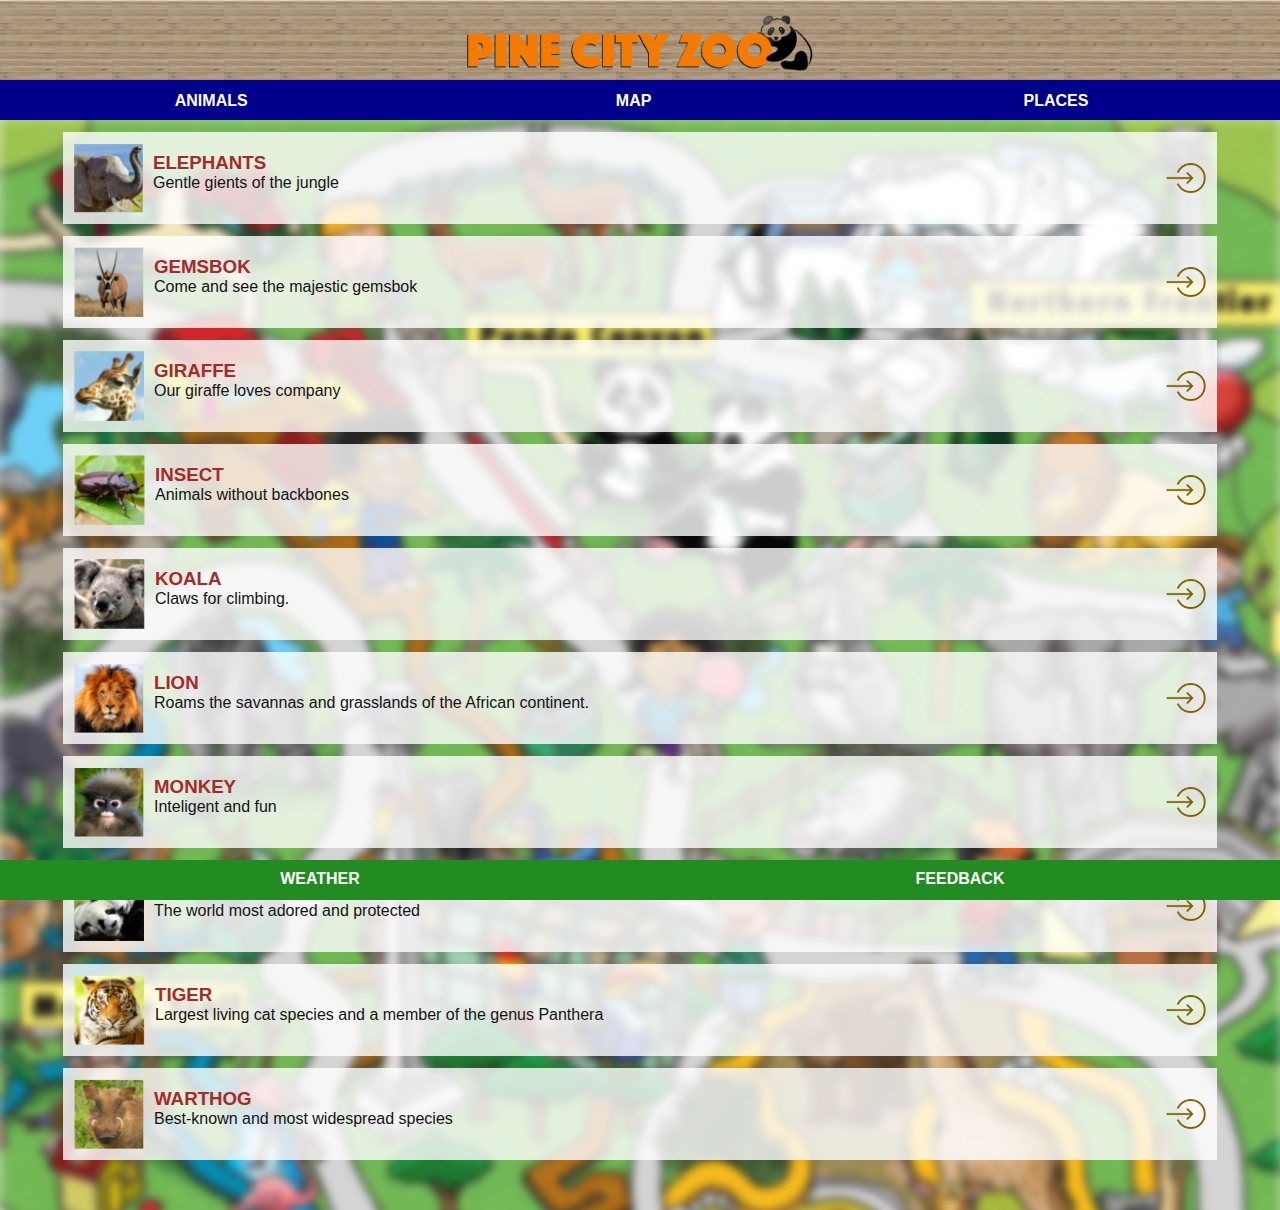
<file: animals.html>
<!DOCTYPE html>

<html>

<head>
    
    <title> ANIMALS</title>
    <link rel="stylesheet" href="styles.css"> 
    <link rel="icon" type="image/png" sizes="32x32" href="images/favicon.png">
    
</head>

<body>
    
    <div id="header"> 
     
        <img src="images/logo.png">
      
    </div> 
    
    <div id="tabs-top">
    
        <a href="#"> ANIMALS</a>
        <a href="index.html"> MAP</a>
        <a href="places.html"> PLACES</a>
    
    </div>
    
    <div  id="main">
    
        <div id="content">
            
            <a class="info-box" href="elephants.html">
                <img class="right" src="images/next-arrow.png">
                
                <img src="images/elephant-tn.png">
                <h3> ELEPHANTS</h3>
                <p>Gentle gients of the jungle</p>
            </a>
            
            <a class="info-box" href="gemsbok.html">
                <img class="right" src="images/next-arrow.png">
                
                <img src="images/gemsbok-tn.png">
                <h3> GEMSBOK</h3>
                <p>Come and see the majestic gemsbok</p>
            </a>
            
             <a class="info-box" href="giraffe.html">
                <img class="right" src="images/next-arrow.png">
                
                <img src="images/giraffe-tn.png">
                <h3> GIRAFFE</h3>
                <p>Our giraffe loves company</p>
            </a>
            
             <a class="info-box" href="insect.html">
                <img class="right" src="images/next-arrow.png">
                
                <img src="images/insect-house-tn.png">
                <h3> INSECT</h3>
                <p>Animals without backbones</p>
            </a>
            
             <a class="info-box" href="koala.html">
                <img class="right" src="images/next-arrow.png">
                
                <img src="images/koala-tn.png">
                <h3> KOALA</h3>
                <p>Claws for climbing.</p>
            </a>
            
             <a class="info-box" href="lion.html">
                <img class="right" src="images/next-arrow.png">
                
                <img src="images/lion-tn.png">
                <h3> LION</h3>
                <p>Roams the savannas and grasslands of the African continent.</p>
            </a>
            
             <a class="info-box" href="monkey.html">
                <img class="right" src="images/next-arrow.png">
                
                <img src="images/monkey-tn.png">
                <h3> MONKEY</h3>
                <p>Inteligent and fun</p>
            </a>
            
             <a class="info-box" href="panda.html">
                <img class="right" src="images/next-arrow.png">
                
                <img src="images/panda-tn.png">
                <h3> PANDA</h3>
                <p>The world most adored and protected</p>
            </a>
            
            
             <a class="info-box" href="tiger.html">
                <img class="right" src="images/next-arrow.png">
                
                <img src="images/tiger-tn.png">
                <h3> TIGER</h3>
                 <p>Largest living cat species and a member of the genus Panthera</p>
                 
            </a>
            
             <a class="info-box" href="warthog.html">
                <img class="right" src="images/next-arrow.png">
                
                <img src="images/warthog-tn.png">
                <h3> WARTHOG</h3>
                <p>Best-known and most widespread species</p>
            </a>
            
        </div>
    
    </div>
    
    <div id="tabs-bottom">
        
        <a href="weather.html"> WEATHER</a>
        <a href="feedback.html"> FEEDBACK</a>
        
    </div>
    
</body>

</html>
</file>
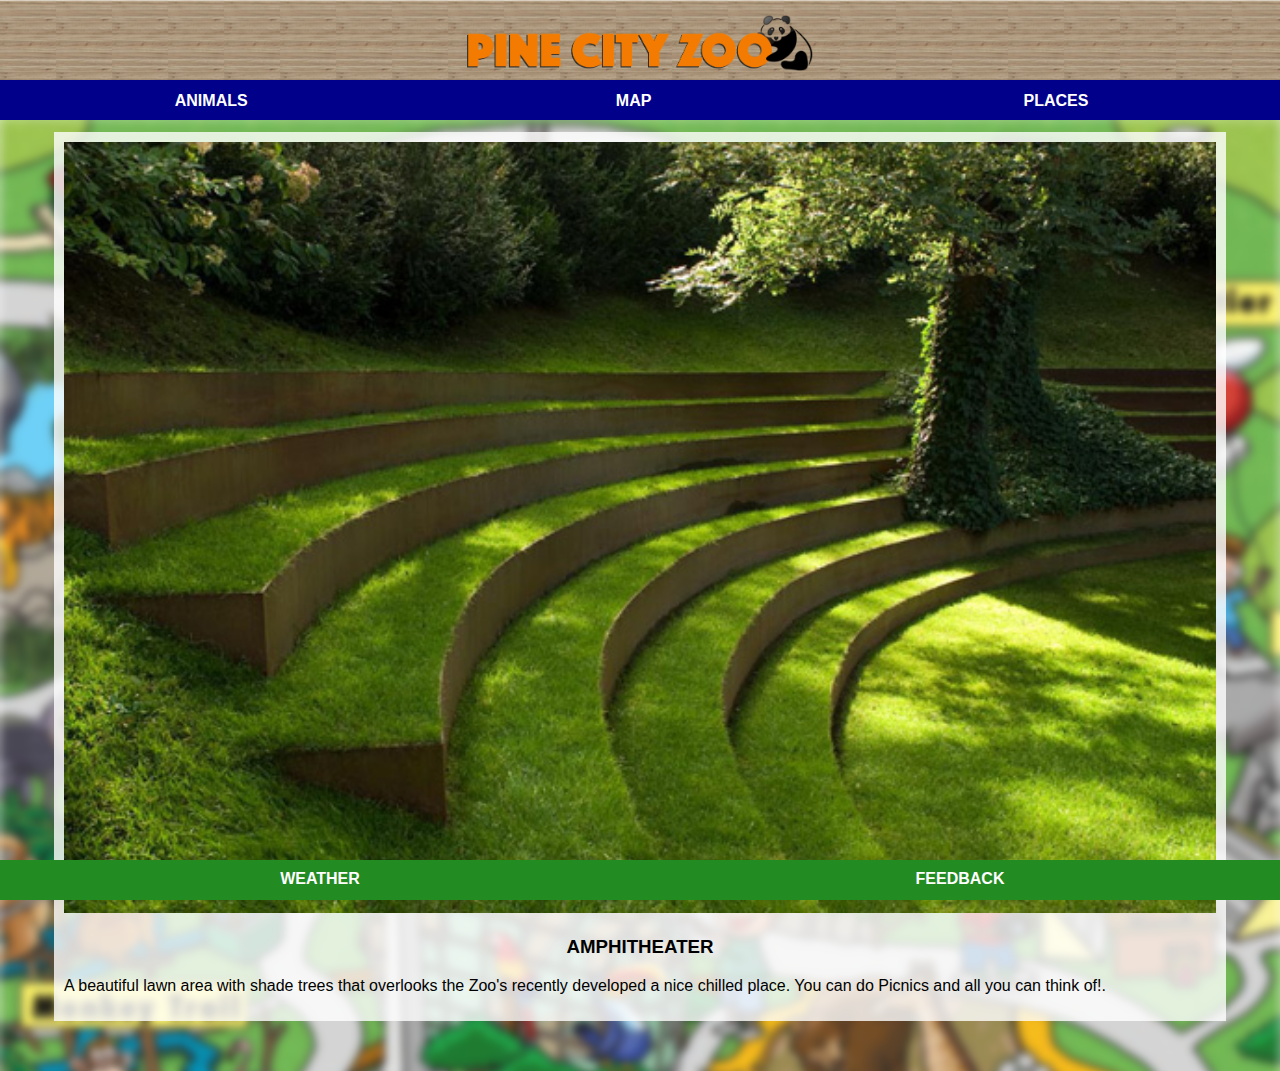
<file: aphitheater.html>
<!DOCTYPE html>

<html>

<head>
    
    <title> AMPHITHEATER</title>
    <link rel="stylesheet" href="styles.css"> 
    
</head>

<body>
    
    <div id="header"> 
     
        <img src="images/logo.png">
      
    </div> 
    
    <div id="tabs-top">
    
        <a href="animals.html"> ANIMALS</a>
        <a href="index.html"> MAP</a>
        <a href="places.html"> PLACES</a>
    
    </div>
    
         
    <div id="main">
        
        <div id="content">   
        
         <div id="info-box-full">
        
        <img src="images/garden-amphitheater.jpg" />
        
           <h3> AMPHITHEATER</h3>
           
           <p>
           
              A beautiful lawn area with shade trees that overlooks the Zoo's recently developed a nice chilled place. You can do Picnics and all you can think of!.
              
           </p>
        
            </div>   
        
        </div>
       
    </div>


    
    <div id="tabs-bottom">
    
        <a href="weather.html"> WEATHER</a>
        <a href="feedback.html"> FEEDBACK</a>
    
    </div>
    
</body>

</html>
</file>
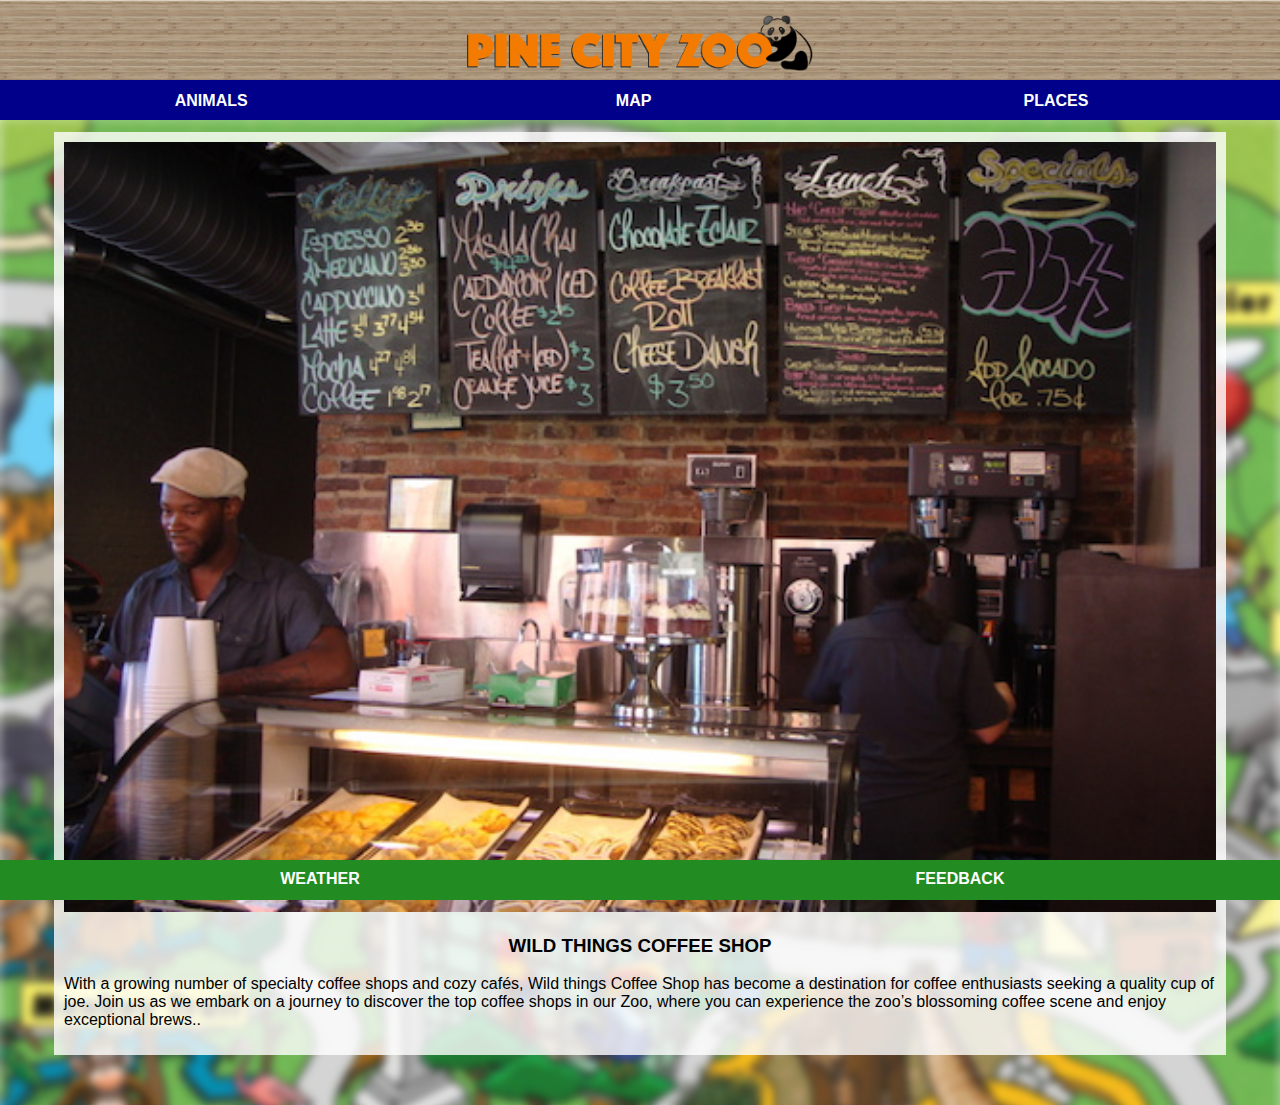
<file: coffeshop.html>
<!DOCTYPE html>

<html>

<head>
    
    <title> Wild things Coffee Shop</title>
    <link rel="stylesheet" href="styles.css"> 
    
</head>

<body>
    
    <div id="header"> 
     
        <img src="images/logo.png">
      
    </div> 
    
    <div id="tabs-top">
    
        <a href="animals.html"> ANIMALS</a>
        <a href="index.html"> MAP</a>
        <a href="places.html"> PLACES</a>
    
    </div>
    
         
    <div id="main">
        
        <div id="content">   
        
         <div id="info-box-full">
        
        <img src="images/coffee-shop.jpg" />
        
           <h3> WILD THINGS COFFEE SHOP</h3>
           
           <p>
           
              With a growing number of specialty coffee shops and cozy cafés, Wild things Coffee Shop has become a destination for coffee enthusiasts seeking a quality cup of joe. Join us as we embark on a journey to discover the top coffee shops in our Zoo, where you can experience the zoo’s blossoming coffee scene and enjoy exceptional brews..
              
           </p>
        
            </div>   
        
        </div>
       
    </div>


    
    <div id="tabs-bottom">
    
        <a href="weather.html"> WEATHER</a>
        <a href="feedback.html"> FEEDBACK</a>
    
    </div>
    
</body>

</html>
</file>
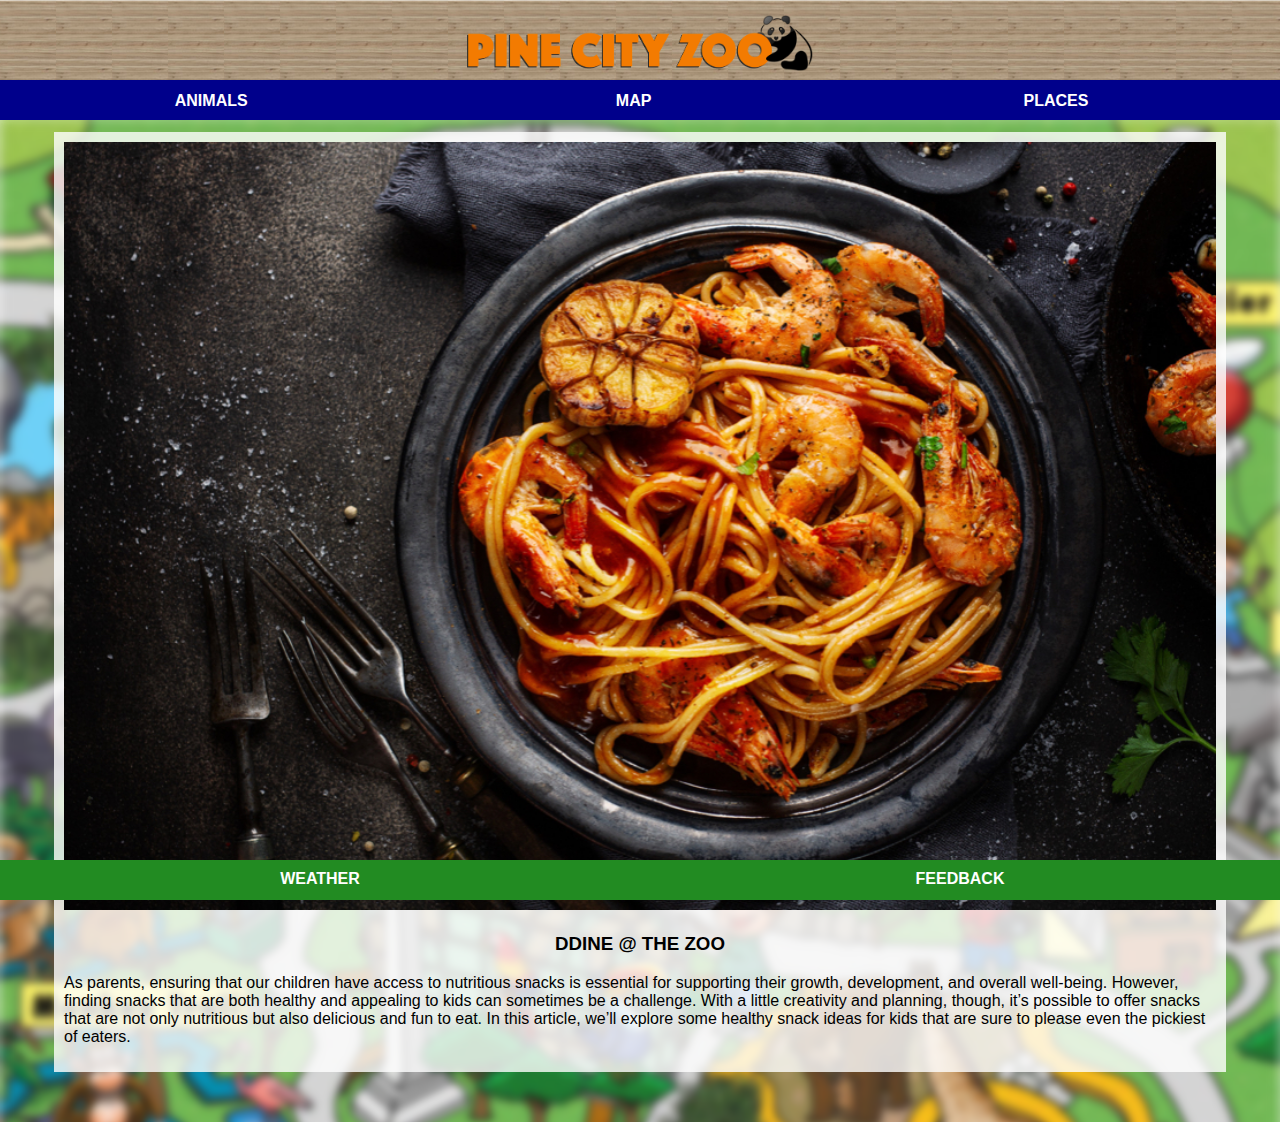
<file: dine.html>
<!DOCTYPE html>

<html>

<head>
    
    <title> Dine @ The Zoo</title>
    <link rel="stylesheet" href="styles.css"> 
    
</head>

<body>
    
    <div id="header"> 
     
        <img src="images/logo.png">
      
    </div> 
    
    <div id="tabs-top">
    
        <a href="animals.html"> ANIMALS</a>
        <a href="index.html"> MAP</a>
        <a href="places.html"> PLACES</a>
    
    </div>
    
         
    <div id="main">
        
        <div id="content">   
        
         <div id="info-box-full">
        
        <img src="images/dine.jpg" />
        
           <h3> DDINE @ THE ZOO</h3>
           
           <p>
           
             
               As parents, ensuring that our children have access to nutritious snacks is essential for supporting their growth, development, and overall well-being. However, finding snacks that are both healthy and appealing to kids can sometimes be a challenge. With a little creativity and planning, though, it’s possible to offer snacks that are not only nutritious but also delicious and fun to eat. In this article, we’ll explore some healthy snack ideas for kids that are sure to please even the pickiest of eaters.
              
           </p>
        
            </div>   
        
        </div>
       
    </div>


    
    <div id="tabs-bottom">
    
        <a href="weather.html"> WEATHER</a>
        <a href="feedback.html"> FEEDBACK</a>
    
    </div>
    
</body>

</html>
</file>
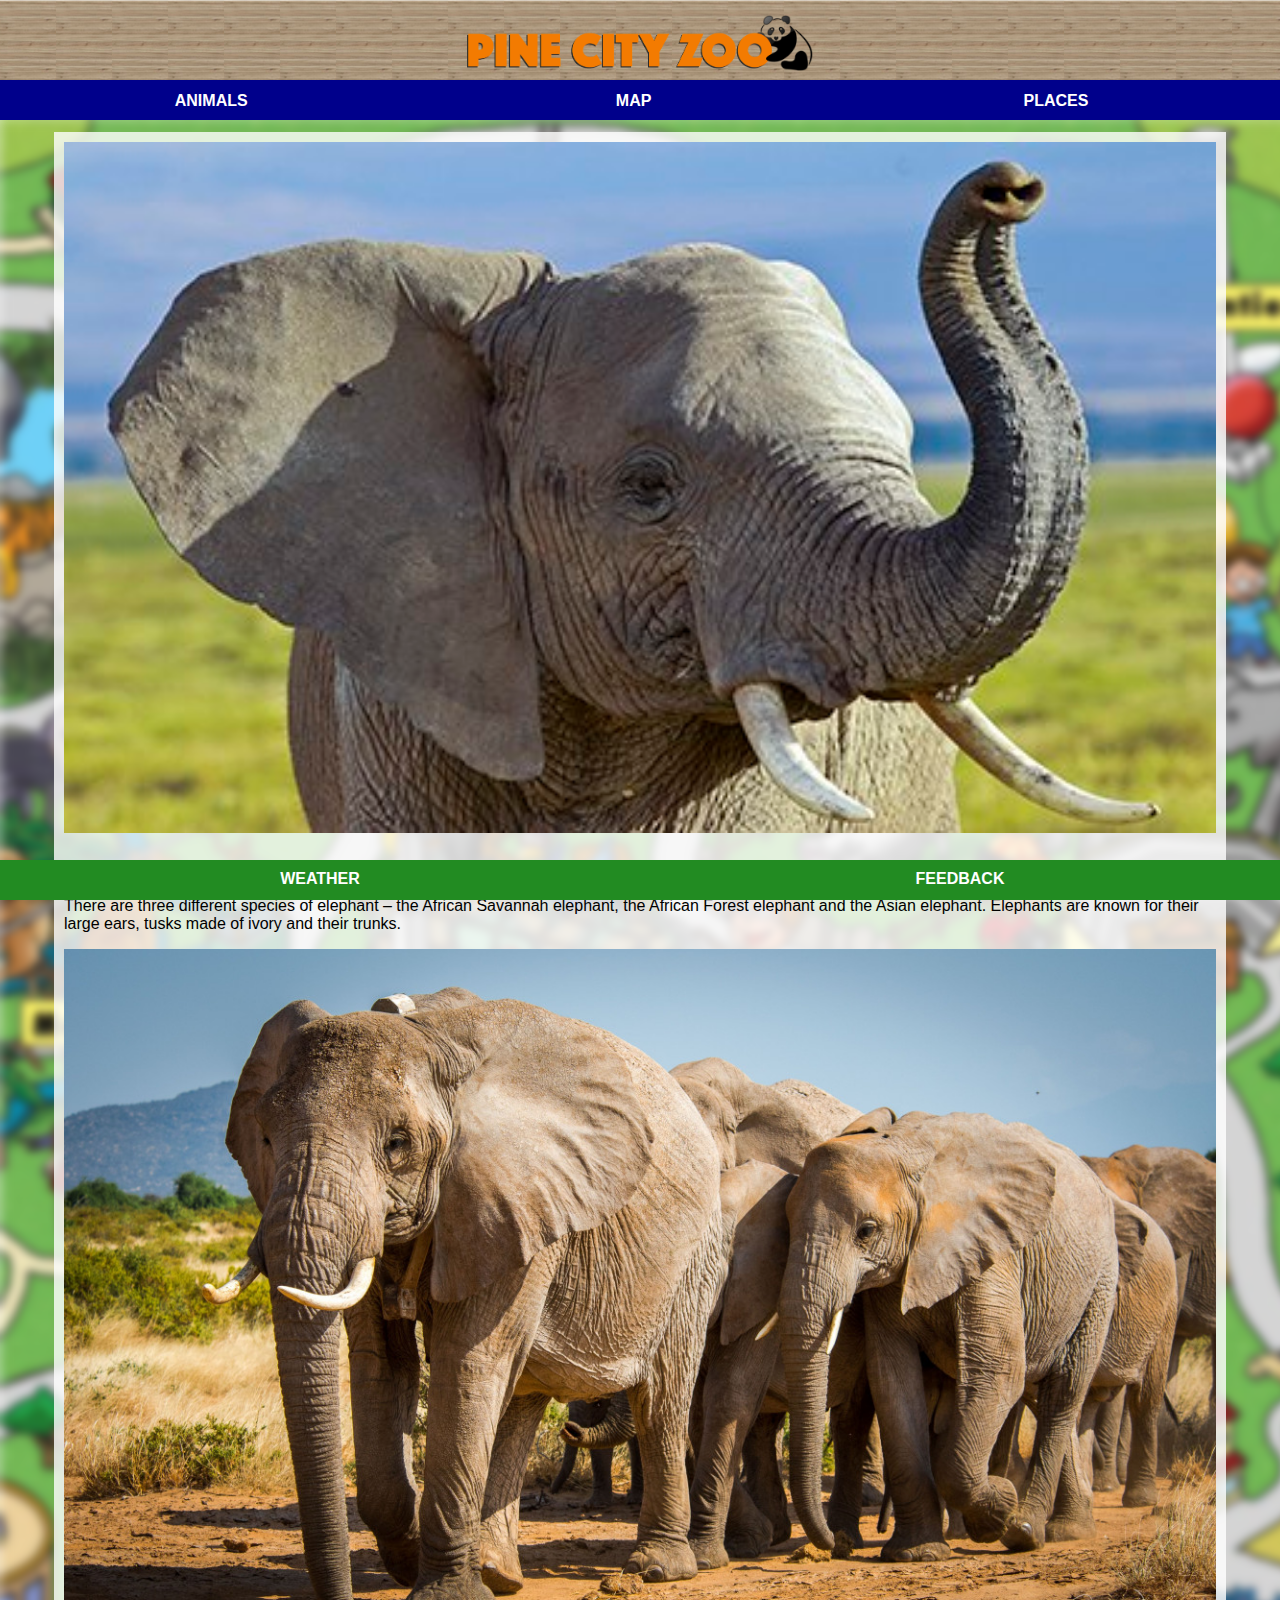
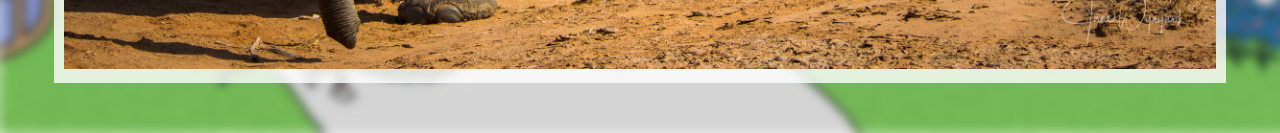
<file: elephants.html>
<!DOCTYPE html>

<html>

<head>
    
    <title> ELEPHANTS</title>
    <link rel="stylesheet" href="styles.css"> 
    
</head>

<body>
    
    <div id="header"> 
     
        <img src="images/logo.png">
      
    </div> 
    
    <div id="tabs-top">
    
        <a href="animals.html"> ANIMALS</a>
        <a href="index.html"> MAP</a>
        <a href="places.html"> PLACES</a>
    
    </div>
    
    <div id="main">
        
        <div id="content">   
        
         <div id="info-box-full">
        
        <img src="images/elephant.jpg" />
        
           <h3> ELEPHANTS</h3>
           
           <p>
           
           There are three different species of elephant – the African Savannah elephant, the African Forest elephant and the Asian elephant. Elephants are known for their large ears, tusks made of ivory and their trunks.
           
           </p>
        
                <img src="images/africansavanna.jpeg" />
             
            </div>   
        
        </div>
       
    </div>
    
    <div id="tabs-bottom">
    
        <a href="weather.html"> WEATHER</a>
        <a href="feedback.html"> FEEDBACK</a>
    
    </div>
    
</body>

</html>
</file>
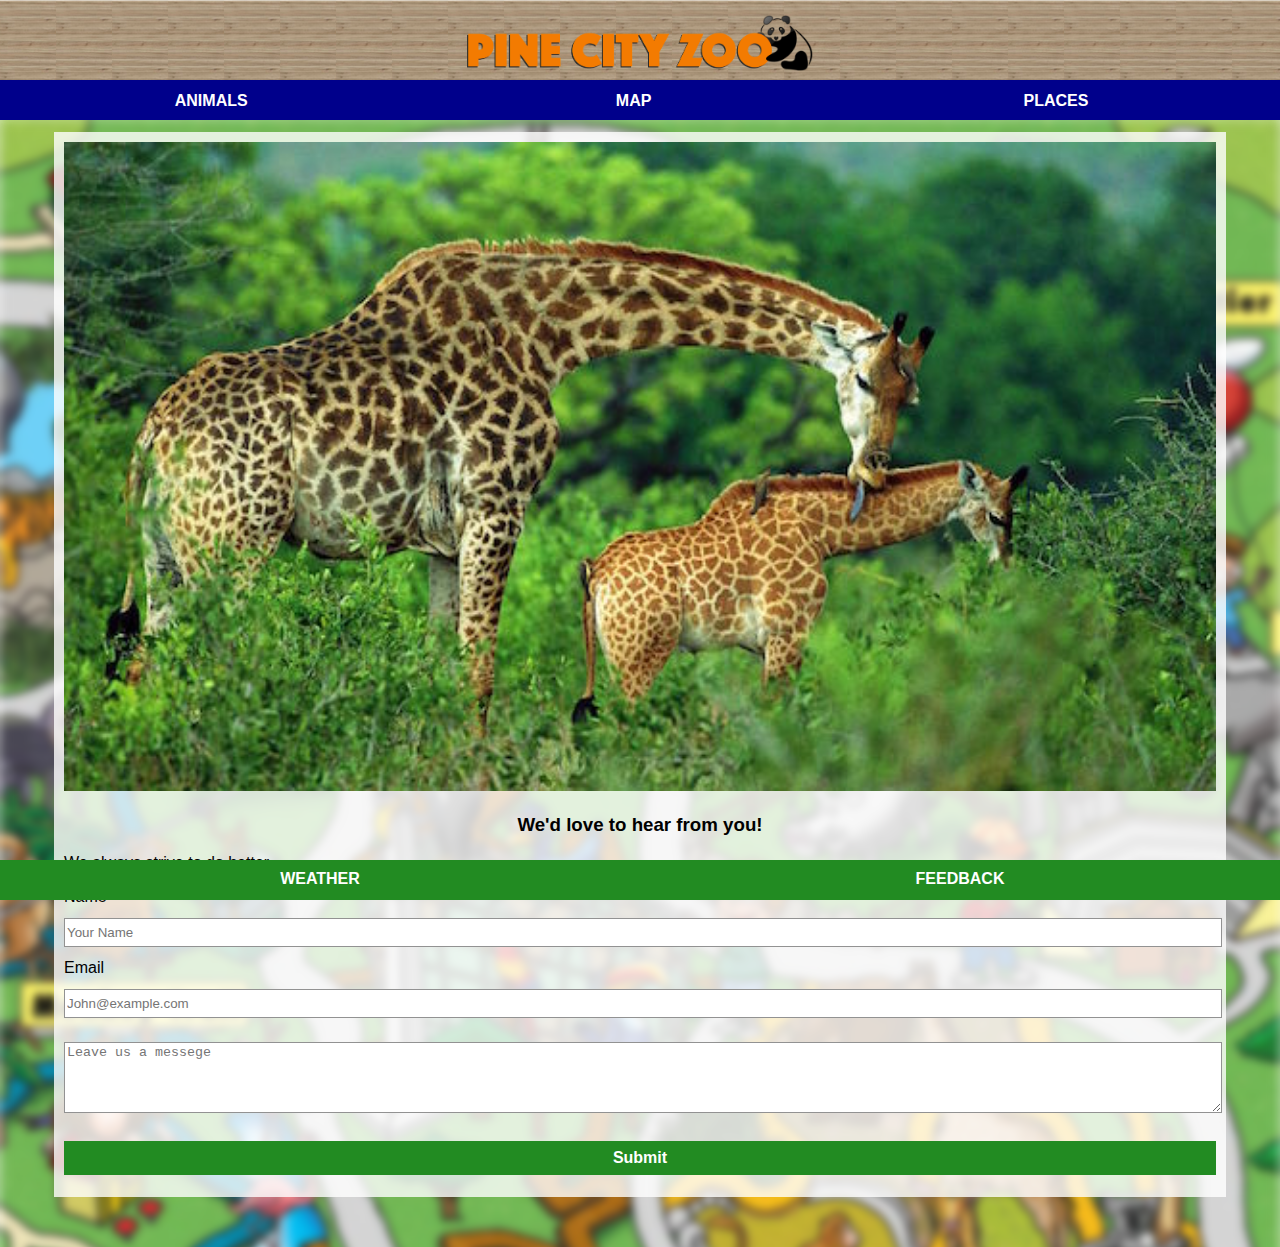
<file: feedback.html>
<!DOCTYPE html>

<html>

<head>
    
    <title> FEEDBACK</title>
    <link rel="stylesheet" href="styles.css"> 
    
</head>

<body>
    
    <div id="header"> 
     
        <img src="images/logo.png">
      
    </div> 
    
    <div id="tabs-top">
    
        <a href="animals.html"> ANIMALS</a>
        <a href="index.html"> MAP</a>
        <a href="places.html"> PLACES</a>
    
    </div>
    
    <div id="main">
        
        <div id="content">
        
            <div id="info-box-full">
            
            <img src="images/giraffe-large.jpg">
                
                <h3> We'd love to hear from you!</h3>
                
                <p> We always strive to do better </p>
                
                <label>Name<input type="text" placeholder="Your Name" id="name" /></label>
                
                <label>Email<input type="text" placeholder="John@example.com" id="email" required /></label>
                
                <textarea placeholder="Leave us a messege"></textarea>
                
                <a class="button" href="recieved.html"> Submit</a>
                
            </div>
            
        </div>
    
    </div>
    
    <div id="tabs-bottom">
    
        <a href="weather.html"> WEATHER</a>
        <a href="#"> FEEDBACK</a>
    
    </div>
    
</body>

</html>
</file>
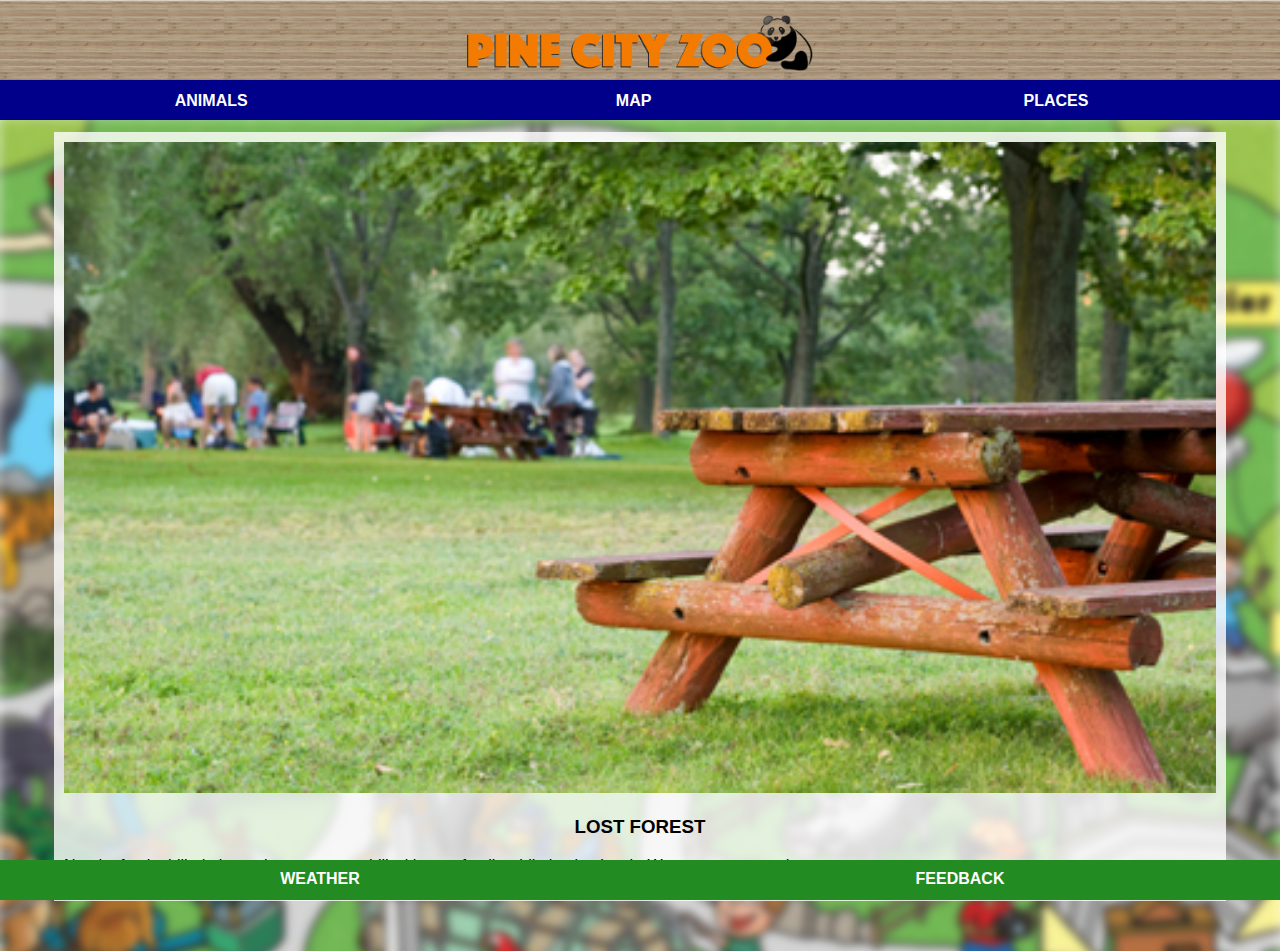
<file: forest.html>
<!DOCTYPE html>

<html>

<head>
    
    <title> Lost Forest</title>
    <link rel="stylesheet" href="styles.css"> 
    
</head>

<body>
    
    <div id="header"> 
     
        <img src="images/logo.png">
      
    </div> 
    
    <div id="tabs-top">
    
        <a href="animals.html"> ANIMALS</a>
        <a href="index.html"> MAP</a>
        <a href="places.html"> PLACES</a>
    
    </div>
    
         
    <div id="main">
        
        <div id="content">   
        
         <div id="info-box-full">
        
        <img src="images/lost-forest.jpg" />
        
           <h3> LOST FOREST</h3>
           
           <p>
           
              Need a fresh chilled place where you can chill with your family while having lunch. We got you covered. 
              
           </p>
        
            </div>   
        
        </div>
       
    </div>


    
    <div id="tabs-bottom">
    
        <a href="weather.html"> WEATHER</a>
        <a href="feedback.html"> FEEDBACK</a>
    
    </div>
    
</body>

</html>
</file>
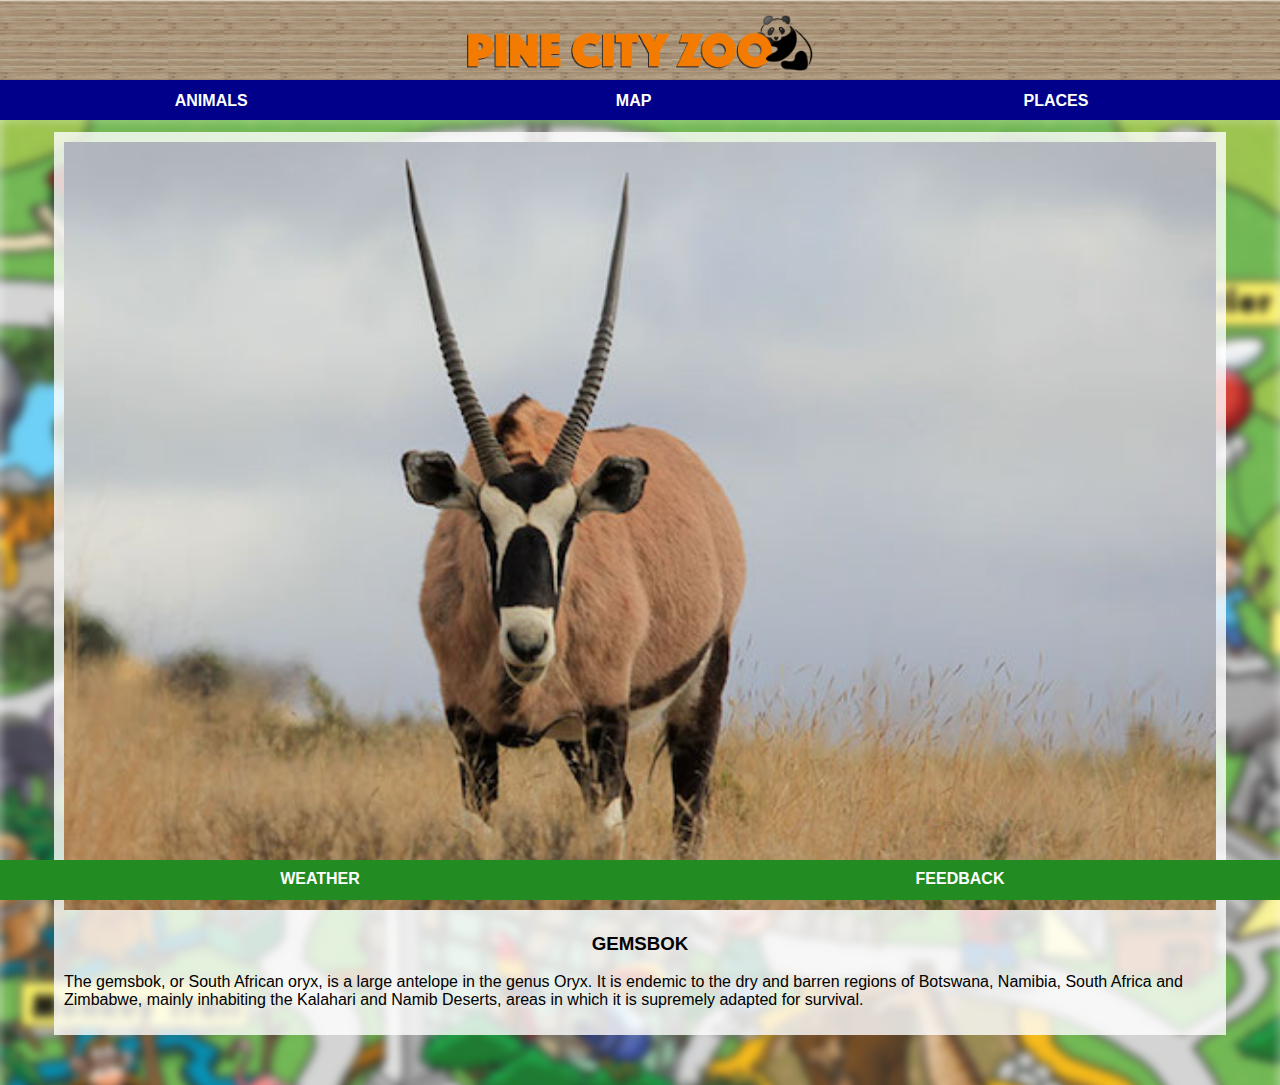
<file: gemsbok.html>
<!DOCTYPE html>

<html>

<head>
    
    <title> GEMSBOK</title>
    <link rel="stylesheet" href="styles.css"> 
    
</head>

<body>
    
    <div id="header"> 
     
        <img src="images/logo.png">
      
    </div> 
    
    <div id="tabs-top">
    
        <a href="animals.html"> ANIMALS</a>
        <a href="index.html"> MAP</a>
        <a href="places.html"> PLACES</a>
    
    </div>
       
    <div id="main">
        
            <div id="content">
    
                <div id="info-box-full">
        
                    <img src="images/gemsbok.jpg"/>
                    <h3> GEMSBOK</h3>
                    <p>The gemsbok, or South African oryx, is a large antelope in the genus Oryx. It is endemic to the dry and barren regions of Botswana, Namibia, South Africa and Zimbabwe, mainly inhabiting the Kalahari and Namib Deserts, areas in which it is supremely adapted for survival.</p>
                </div>
    
            </div>
    </div>

    
    <div id="tabs-bottom">
    
        <a href="weather.html"> WEATHER</a>
        <a href="feedback.html"> FEEDBACK</a>
    
    </div>
    
</body>

</html>
</file>
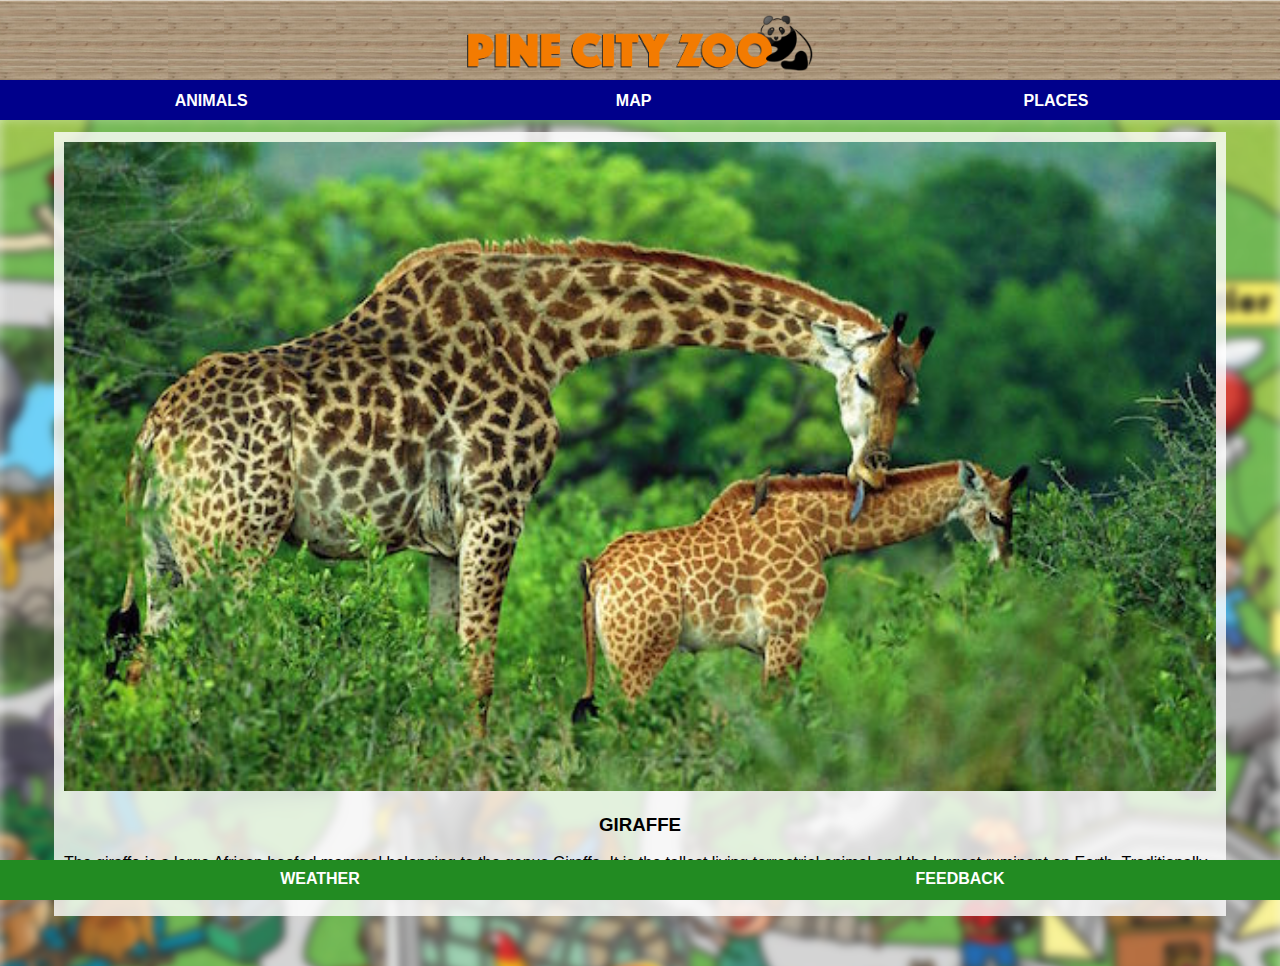
<file: giraffe.html>
<!DOCTYPE html>

<html>

<head>
    
    <title> Pine City Zoo</title>
    <link rel="stylesheet" href="styles.css"> 
    
</head>

<body>
    
    <div id="header"> 
     
        <img src="images/logo.png">
      
    </div> 
    
    <div id="tabs-top">
    
        <a href="animals.html"> ANIMALS</a>
        <a href="index.html"> MAP</a>
        <a href="places.html"> PLACES</a>
    
    </div>
    
      
    <div id="main">
        
        <div id="content">   
        
         <div id="info-box-full">
        
        <img src="images/giraffe-large.jpg" />
        
           <h3> GIRAFFE</h3>
           
           <p>
           
          The giraffe is a large African hoofed mammal belonging to the genus Giraffa. It is the tallest living terrestrial animal and the largest ruminant on Earth. Traditionally, giraffes have been thought of as one species, Giraffa camelopardalis, with nine subspecies.
           
           </p>
        
            </div>   
        
        </div>
       
    </div>
 
    
    <div id="tabs-bottom">
    
        <a href="#"> WEATHER</a>
        <a href="#"> FEEDBACK</a>
    
    </div>
    
</body>

</html>
</file>
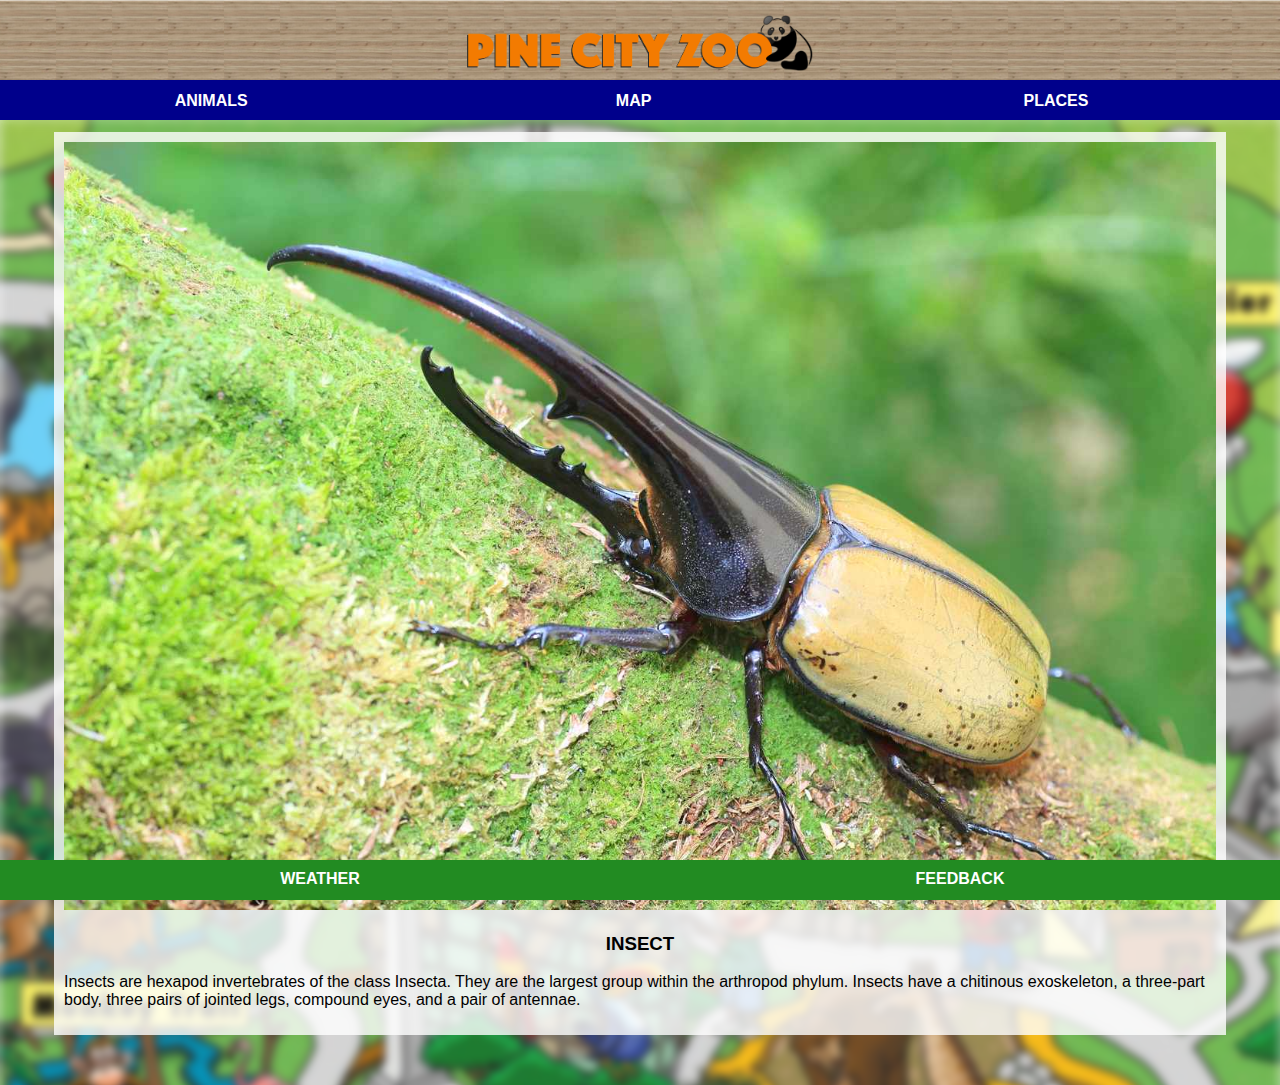
<file: insect.html>
<!DOCTYPE html>

<html>

<head>
    
    <title> INSECT</title>
    <link rel="stylesheet" href="styles.css" /> 
    
</head>

<body>
    
    <div id="header"> 
     
        <img src="images/logo.png" />
      
    </div> 
    
    <div id="tabs-top">
    
        <a href="animals.html"> ANIMALS</a>
        <a href="index.html"> MAP</a>
        <a href="places.html"> PLACES</a>
    
    </div>
    
      
    <div id="main">
        
        <div id="content">   
        
         <div id="info-box-full">
        
        <img src="images/insect.jpg" />
        
           <h3> INSECT</h3>
           
           <p>
           
           Insects are hexapod invertebrates of the class Insecta. They are the largest group within the arthropod phylum. Insects have a chitinous exoskeleton, a three-part body, three pairs of jointed legs, compound eyes, and a pair of antennae.
           
           </p>
        
            </div>   
        
        </div>
       
    </div>
    
    <div id="tabs-bottom">
    
        <a href="weather.html"> WEATHER</a>
        <a href="feedback.html"> FEEDBACK</a>
    
    </div>
    
</body>

</html>
</file>
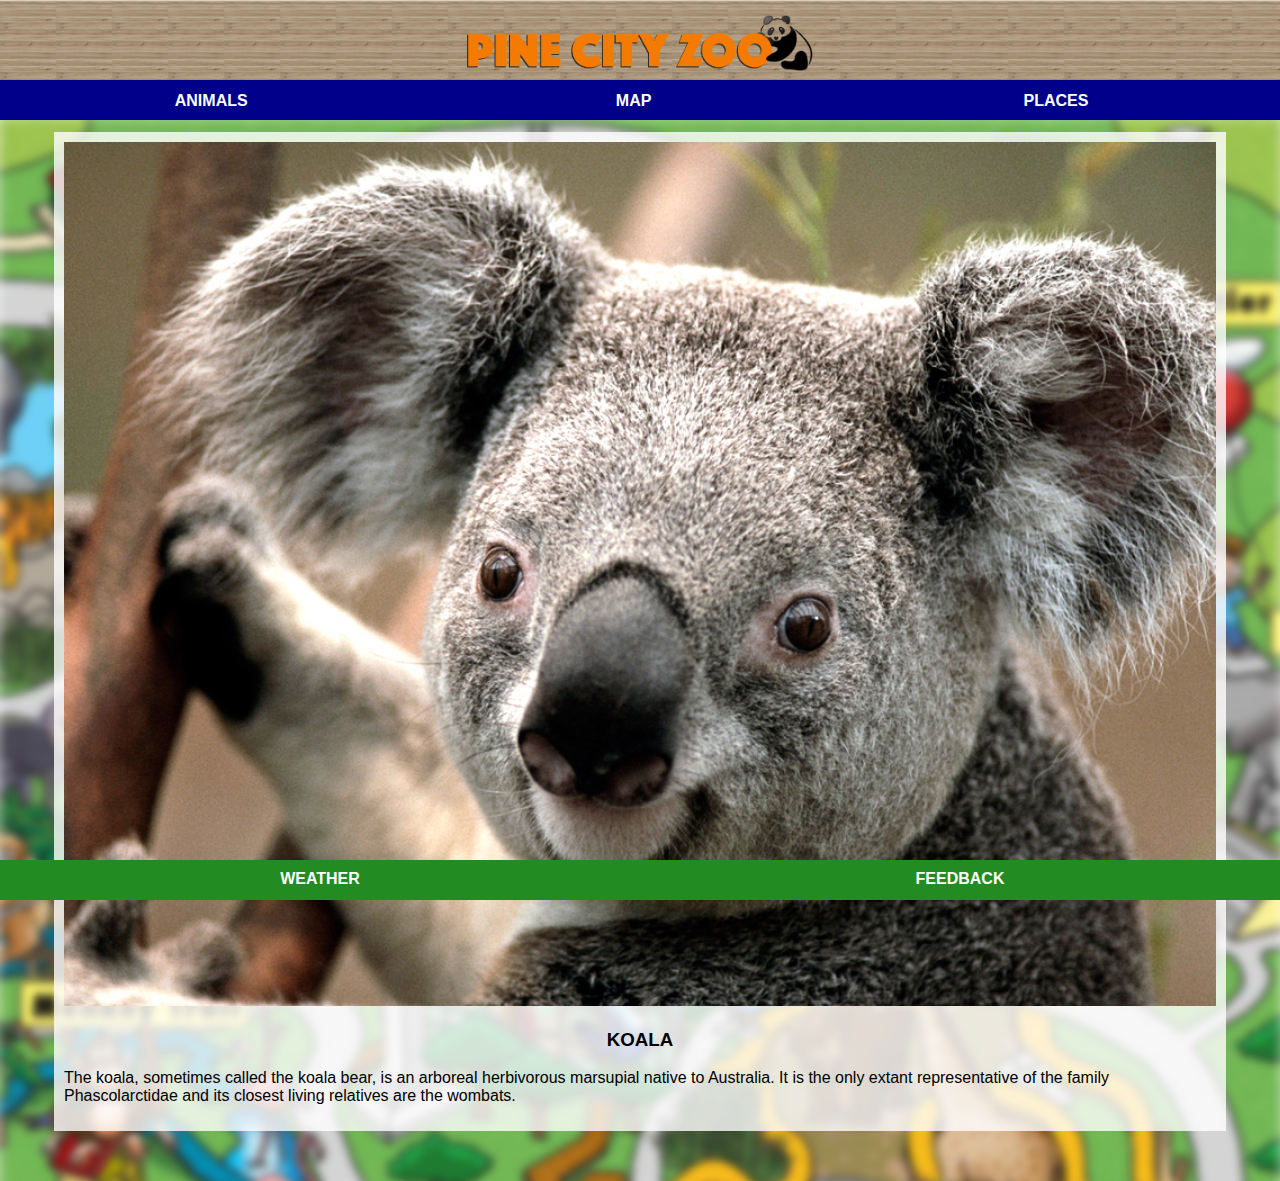
<file: koala.html>
<!DOCTYPE html>

<html>

<head>
    
    <title> KOALA</title>
    <link rel="stylesheet" href="styles.css"> 
    
</head>

<body>
    
    <div id="header"> 
     
        <img src="images/logo.png">
      
    </div> 
    
    <div id="tabs-top">
    
        <a href="animals.html"> ANIMALS</a>
        <a href="index.html"> MAP</a>
        <a href="places.html"> PLACES</a>
    
    </div>
    
      
      
    <div id="main">
        
        <div id="content">   
        
         <div id="info-box-full">
        
        <img src="images/koala.jpg" />
        
           <h3>KOALA</h3>
           
           <p>
           
               The koala, sometimes called the koala bear, is an arboreal herbivorous marsupial native to Australia. It is the only extant representative of the family Phascolarctidae and its closest living relatives are the wombats.
           
           </p>
        
            </div>   
        
        </div>
       
    </div>

    
    <div id="tabs-bottom">
    
        <a href="weather.html"> WEATHER</a>
        <a href="feedback.html"> FEEDBACK</a>
    
    </div>
    
</body>

</html>
</file>
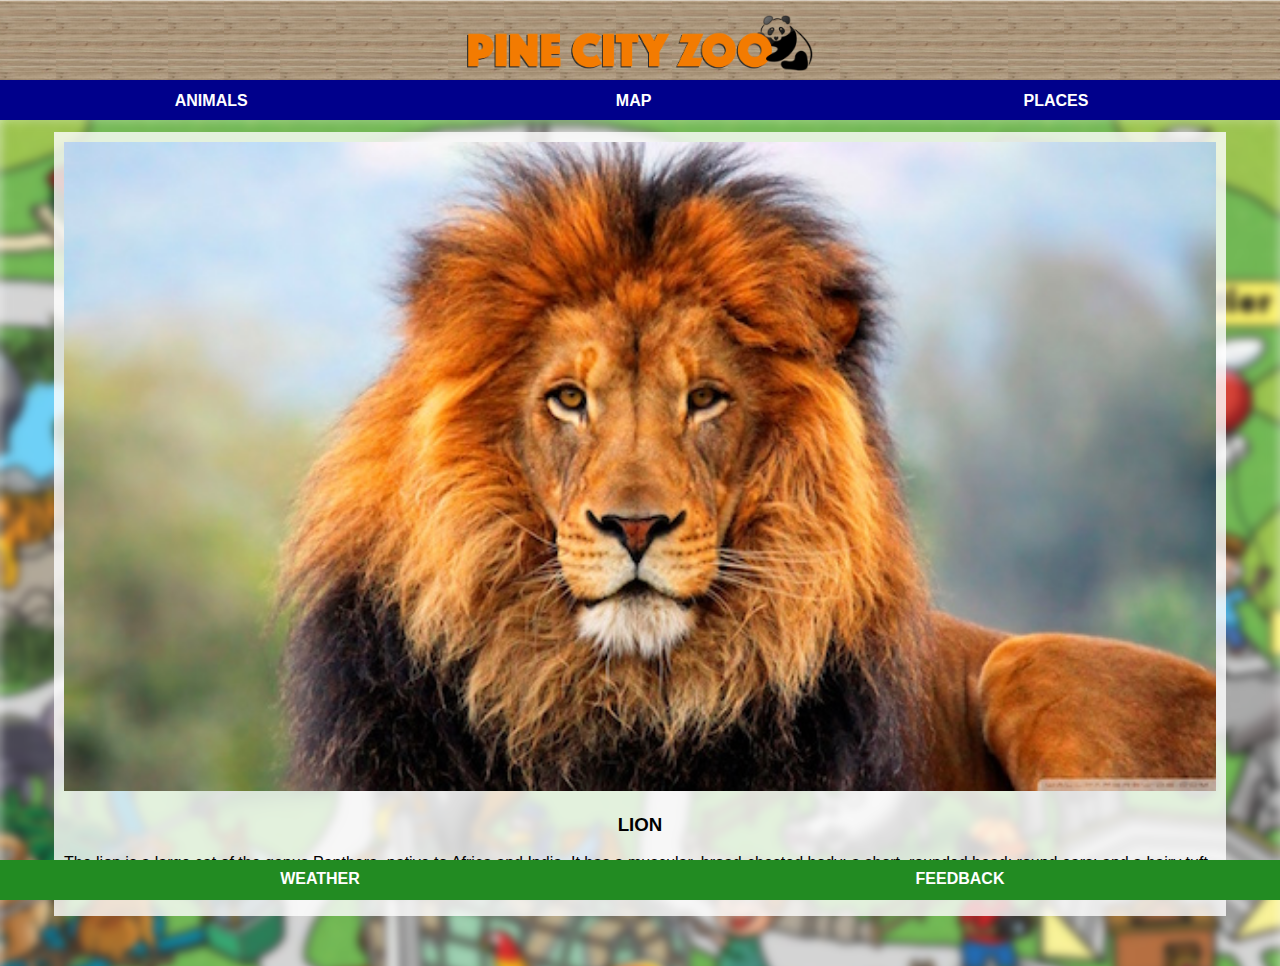
<file: lion.html>
<!DOCTYPE html>

<html>

<head>
    
    <title> Lion</title>
    <link rel="stylesheet" href="styles.css"> 
    
</head>

<body>
    
    <div id="header"> 
     
        <img src="images/logo.png">
      
    </div> 
    
    <div id="tabs-top">
    
        <a href="animals.html"> ANIMALS</a>
        <a href="index.html"> MAP</a>
        <a href="places.html"> PLACES</a>
    
    </div>
    
       
    <div id="main">
        
        <div id="content">   
        
         <div id="info-box-full">
        
        <img src="images/lion.jpg" />
        
           <h3>LION</h3>
           
           <p>
           
             The lion is a large cat of the genus Panthera, native to Africa and India. It has a muscular, broad-chested body; a short, rounded head; round ears; and a hairy tuft at the end of its tail. It is sexually dimorphic; adult male lions are larger than females and have a prominent mane.
           
           </p>
        
            </div>   
        
        </div>
       
    </div>

    

    
    <div id="tabs-bottom">
    
        <a href="weather.html"> WEATHER</a>
        <a href="feedback.html"> FEEDBACK</a>
    
    </div>
    
</body>

</html>
</file>
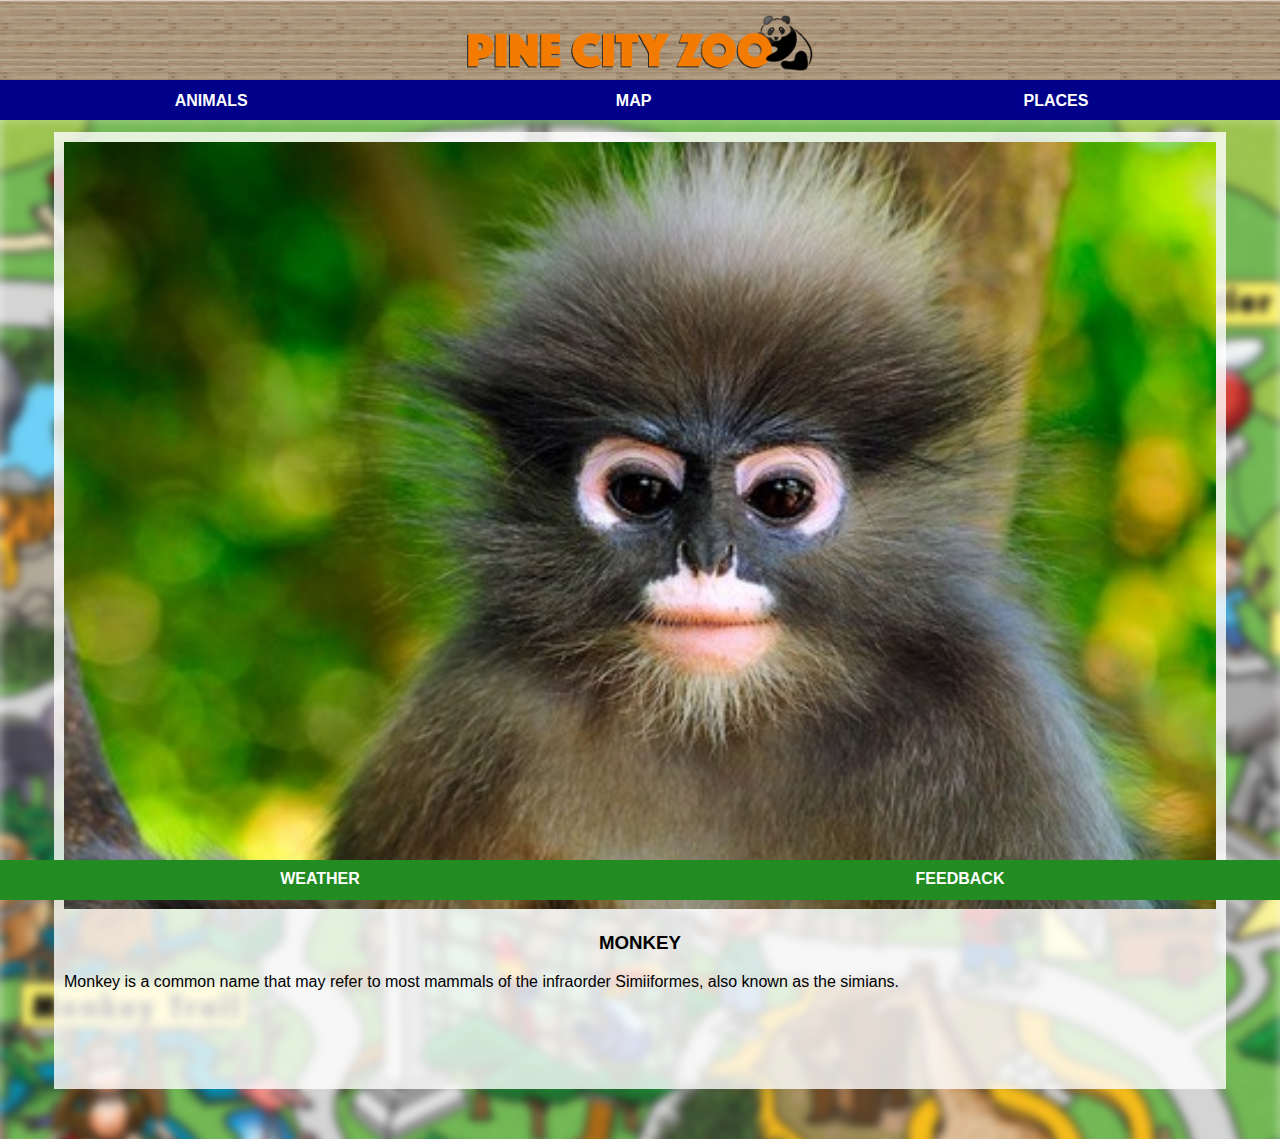
<file: monkey.html>
<!DOCTYPE html>

<html>

<head>
    
    <title> MONKEY</title>
    <link rel="stylesheet" href="styles.css"> 
    
</head>

<body>
    
    <div id="header"> 
     
        <img src="images/logo.png">
      
    </div> 
    
    <div id="tabs-top">
    
        <a href="animals.html"> ANIMALS</a>
        <a href="index.html"> MAP</a>
        <a href="places.html"> PLACES</a>
    
    </div>
    
    <div id="main">
        
        <div id="content">   
        
         <div id="info-box-full">
        
        <img src="images/monkey.jpg" />
        
           <h3>MONKEY</h3>
           
           <p>
               Monkey is a common name that may refer to most mammals of the infraorder Simiiformes, also known as the simians.
               
           </p>
        
             <br> <br> <br> <br>
             
            </div>   
        
        </div>
       
    </div>

    
    
    <div id="tabs-bottom">
    
        <a href="weather.html"> WEATHER</a>
        <a href="feedback.html"> FEEDBACK</a>
    
    </div>
    
</body>

</html>
</file>
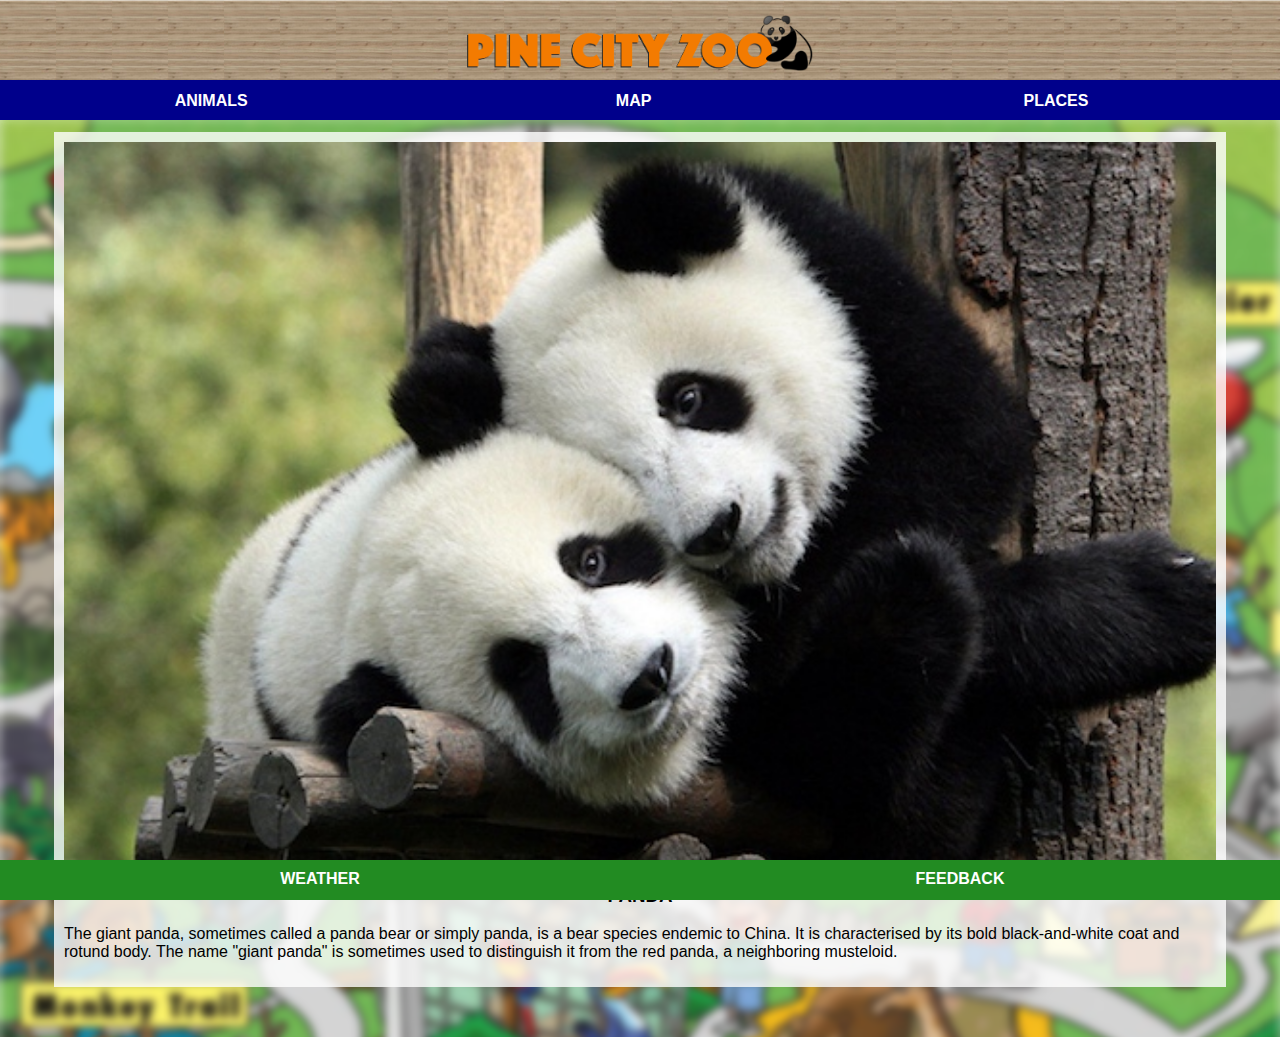
<file: panda.html>
<!DOCTYPE html>

<html>

<head>
    
    <title> PANDA</title>
    <link rel="stylesheet" href="styles.css"> 
    
</head>

<body>
    
    <div id="header"> 
     
        <img src="images/logo.png">
      
    </div> 
    
    <div id="tabs-top">
    
        <a href="animals.html"> ANIMALS</a>
        <a href="index.html"> MAP</a>
        <a href="places.html"> PLACES</a>
    
    </div>
    
       
    <div id="main">
        
        <div id="content">   
        
         <div id="info-box-full">
        
        <img src="images/panda.jpg" />
        
           <h3>PANDA</h3>
           
           <p>
           
             The giant panda, sometimes called a panda bear or simply panda, is a bear species endemic to China. It is characterised by its bold black-and-white coat and rotund body. The name "giant panda" is sometimes used to distinguish it from the red panda, a neighboring musteloid.
           
           </p>
        
            </div>   
        
        </div>
       
    </div>

    
    
    <div id="tabs-bottom">
    
        <a href="weather.html"> WEATHER</a>
        <a href="feedback.html"> FEEDBACK</a>
    
    </div>
    
</body>

</html>
</file>
<file: styles.css>
body{
    padding: 0;
    margin: 0;
    font-family: Helvetica;
}

/*========HEADER========*/

#header{
    position: fixed;
    top: 0px;
    left: 0px;
    z-index: 500;
    width: 100%;
    height: 80px;
    background-image: url('images/wood-bg.png');
    background-repeat: repeat-x;    
}
#header img{
    display: block;
    margin: auto;
    height: 70%;
    padding-top: 15px;
}

/*========TABS TOP========*/

#tabs-top{
    position: fixed;
    top: 80px;
    left: 0;
    z-index: 500;
    width: 100%;
    height: 40px;
    background-color: darkblue;
}

#tabs-top a{
    float: left;
    display: block;
    width: 33%;
    height: 35px;
    font-weight: 700;
    color: white;
    text-align: center;
    text-decoration: none;
    padding-top: 12px;
}

/*=======MAIN HOME========*/

#main-home{
    margin-top: 119.1px;
}

/*======FOOTER========*/

#tabs-bottom{
    position: fixed;
    bottom: 0;
    left: 0;
    z-index: 500;
    width: 100%;
    height: 40px;
    background-color: forestgreen;
}

#tabs-bottom a{
    float: left;
    display: block;
    width: 50%;
    height: 35px;
    font-weight: 700;
    text-align: center;
    text-decoration: none;
    color: white;
    padding-top: 10px;
}

/*=====Main======*/

#main{
    margin-top: 119px;
    background: url('images/map-blur.png');
    display: absolute;
    background-repeat: repeat-y;
    background-size: cover;
}

#content{
    padding-top: 1px;
    padding-bottom: 50px;
    
}

/*=====Info-box======*/

a.info-box{
    text-decoration: none;
    background: rgba(255, 255, 255, .8);
    width: 90%;
    height: 90px;
    display: block;
    margin: auto;
    margin-top: 12px;
    padding: 1px;
}

.info-box img{
    height: 70px;
    margin: 10px;
    float: left;
}

.info-box h3{
    padding: 0;
    margin-bottom: 0;
    width: 90%;
    color: brown;
}

.info-box p{
    margin: 0;
    padding: 0;
    width: 90%;
    color: #131313;
}

.info-box img.right{
    float: right;
    margin-top: 25px;
    height: 40px;
}


/*=========Info-box======*/

#info-box-full{
    background: rgba(255, 255, 255, .8);
    width: 90%;
    display: block;
    margin: auto;
    margin-top: 12px;
    padding: 10px;
}

#info-box-full img{
    width: 100%;
}

#info-box-full h3{
    text-align: center;
}

/*=========Weather=======*/

img.info-box-weather-icon{
    height: 30px;
    width: 30px !important;
    float: left;
}

h1.info-box-weather-icon{
    font-size: 65px;
    font-weight: 200;
    padding: 0;
    margin: 0;
}

table{
    width: 100%;
}

td{
    border-top: 1px solid #131313;
}

.weather-advice h2, h6{
    text-align: center;
}

/*============Feedback=======*/

input{
    width: 100%;
    height: 25px;
    margin: 12px 0;
    border: 1px solid #929292;
    color: red;
}
textarea{
    width: 100%;
    height: 65px;
    margin: 12px 0;
    border: 1px solid #929292;
}
.button{
    display: block;
    width: 100%;
    background-color: forestgreen;
    text-decoration: none;
    text-align: center;
    color: white;
    font-size: 16px;
    font-weight: 600;
    margin: 12px 0;
    padding: 8px 0;
}
</file>
